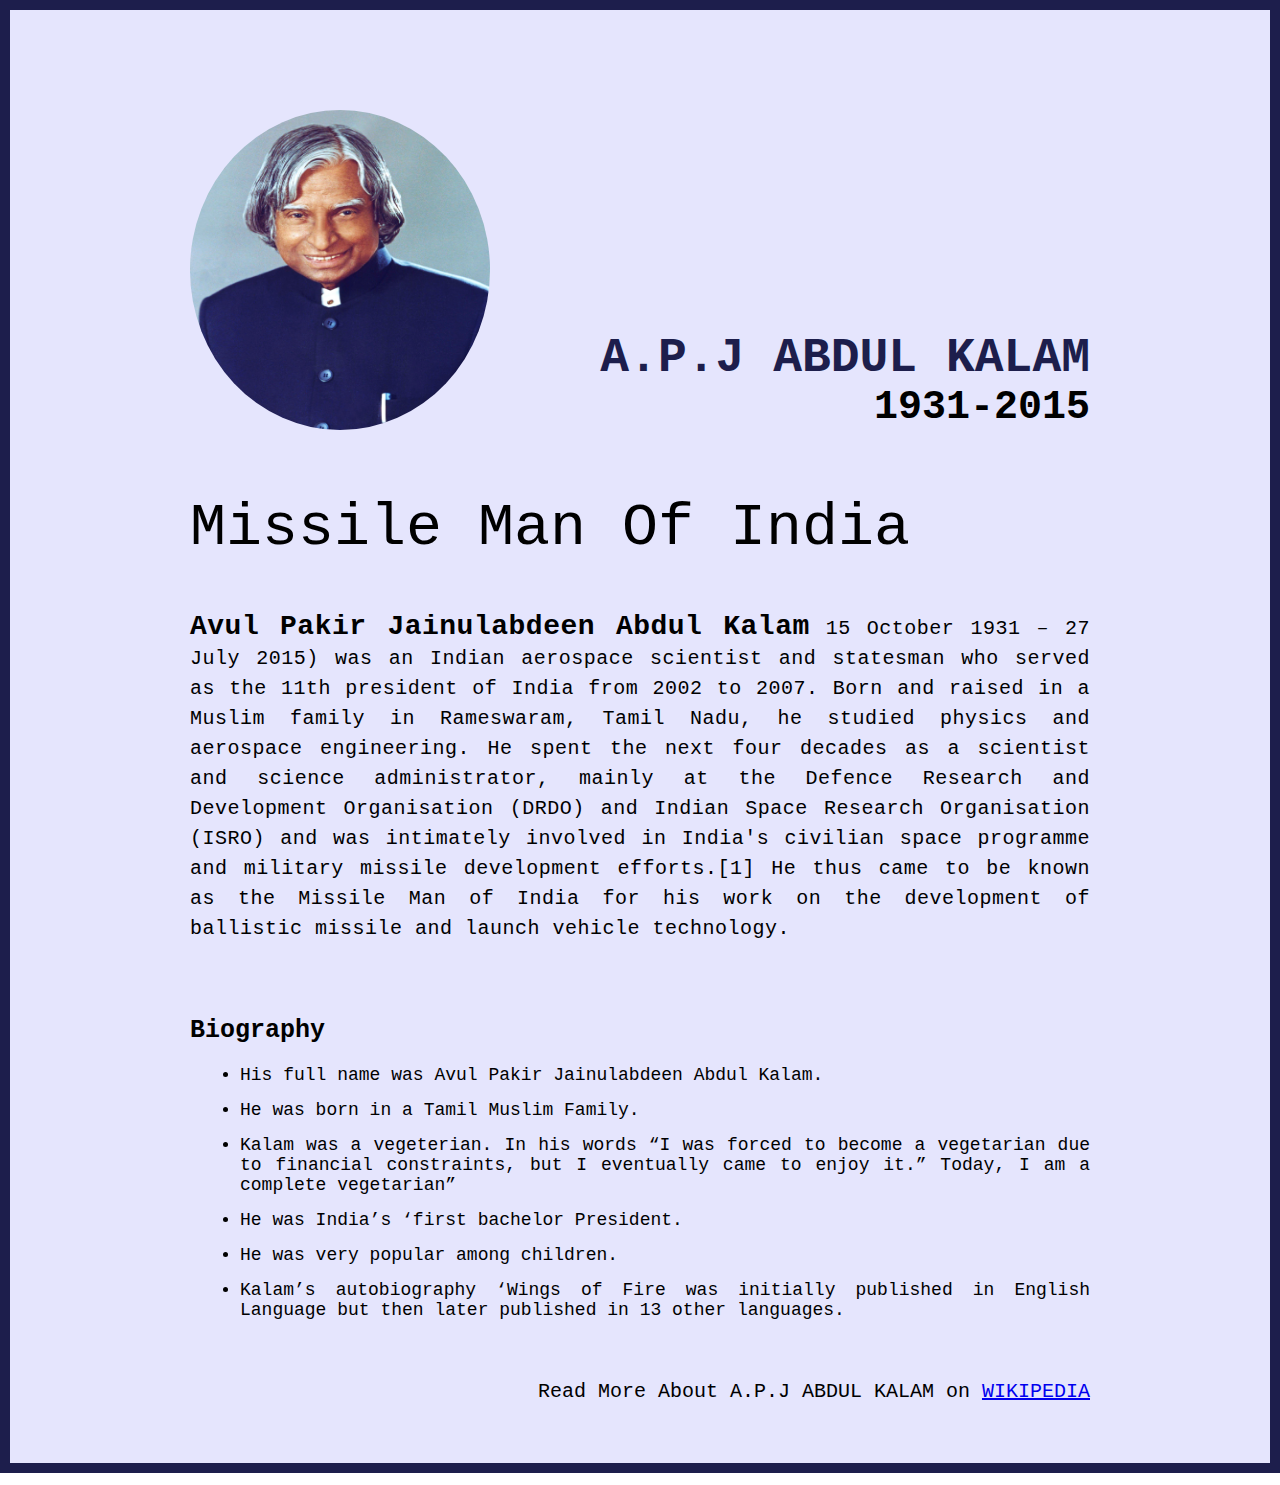
<file: Css 10 Projects/01. Project_01/index.html>
<!DOCTYPE html>
<html lang="en">
  <head>
    <meta charset="UTF-8" />
    <meta name="viewport" content="width=device-width, initial-scale=1.0" />
    <title>A.P.J ABDUL KALAM | THE TRIBUTE WEBSITE</title>
    <link rel="stylesheet" href="style.css" />
    <!--  -->
  </head>
  <body>
    <div class="container">
      <div class="content">
        <section class="top_section">
          <div class="img-container">
            <img src="images/apj.jpg" alt="" />
          </div>
          <div>
            <h1>A.P.J ABDUL KALAM</h1>
            <h4>1931-2015</h4>
          </div>
        </section>
        <section class="about_section">
          <h2>Missile Man Of India</h2>
          <p>
            <b>Avul Pakir Jainulabdeen Abdul Kalam</b> 15 October 1931 – 27 July
            2015) was an Indian aerospace scientist and statesman who served as
            the 11th president of India from 2002 to 2007. Born and raised in a
            Muslim family in Rameswaram, Tamil Nadu, he studied physics and
            aerospace engineering. He spent the next four decades as a scientist
            and science administrator, mainly at the Defence Research and
            Development Organisation (DRDO) and Indian Space Research
            Organisation (ISRO) and was intimately involved in India's civilian
            space programme and military missile development efforts.[1] He thus
            came to be known as the Missile Man of India for his work on the
            development of ballistic missile and launch vehicle technology.
          </p>
        </section>
        <div class="bio_section">
          <h3>Biography</h3>
          <ul>
            <li>His full name was Avul Pakir Jainulabdeen Abdul Kalam.</li>
            <li>He was born in a Tamil Muslim Family.</li>
            <li>
              Kalam was a vegeterian. In his words “I was forced to become a
              vegetarian due to financial constraints, but I eventually came to
              enjoy it.” Today, I am a complete vegetarian”
            </li>
            <li>He was India’s ‘first bachelor President.</li>
            <li>He was very popular among children.</li>
            <li>
              Kalam’s autobiography ‘Wings of Fire was initially published in
              English Language but then later published in 13 other languages.
            </li>
          </ul>
        </div>
        <footer>
          <p>
            Read More About A.P.J ABDUL KALAM on
            <a href="https://en.wikipedia.org/wiki/A._P._J._Abdul_Kalam"
              >WIKIPEDIA</a
            >
          </p>
        </footer>
      </div>
    </div>
  </body>
</html>
</file>
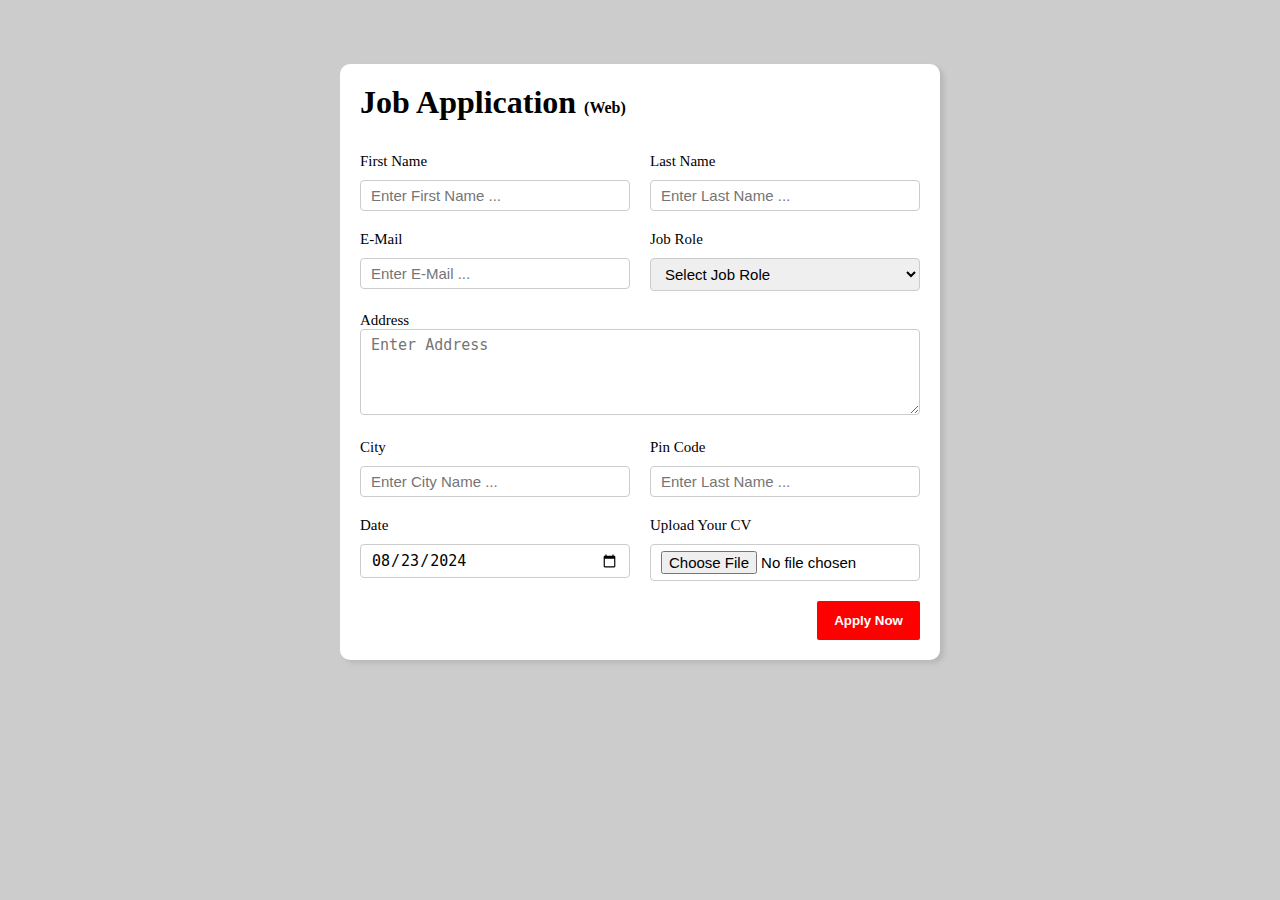
<file: Css 10 Projects/02. Project_02/index.html>
<!DOCTYPE html>
<html lang="en">
  <head>
    <meta charset="UTF-8" />
    <meta name="viewport" content="width=device-width, initial-scale=1.0" />
    <title>Job Application Form</title>
    <link rel="stylesheet" href="style.css" />
  </head>
  <body>
    <div class="container">
      <div class="apply_box">
        <h1>
          Job Application
          <span class="title_small">(Web)</span>
        </h1>
        <form action="">
          <div class="form_container">
            <div class="form_control">
              <label for="first_name">First Name</label>
              <input
                type="text"
                id="first_name"
                name="first_name"
                placeholder="Enter First Name ..."
              />
            </div>

            <div class="form_control">
              <label for="last_name">Last Name</label>
              <input
                type="text"
                id="last_name"
                name="last_name"
                placeholder="Enter Last Name ..."
              />
            </div>

            <div class="form_control">
              <label for="e-mail">E-Mail</label>
              <input
                type="e-mail"
                id="e-mail"
                name="e-mail"
                placeholder="Enter E-Mail ..."
              />
            </div>

            <div class="form_control grid_pos">
              <label for="job_role">Job Role</label>
              <select name="job_role" id="job_role">
                <option value="">Select Job Role</option>
                <option value="frontend">Front End Developer</option>
                <option value="backend">Back End Developer</option>
                <option value="full_stack">Full Stack Developer</option>
                <option value="ui_ux">UI & UX Designer</option>
              </select>
            </div>

            <div class="textarea_control">
              <label for="address">Address</label>
              <textarea
                name="address"
                id="address"
                rows="4"
                cols="50"
                placeholder="Enter Address"
              ></textarea>
            </div>

            <div class="form_control">
              <label for="city">City</label>
              <input
                type="text"
                id="city"
                name="city"
                placeholder="Enter City Name ..."
              />
            </div>

            <div class="form_control">
              <label for="pincode">Pin Code</label>
              <input
                type="number"
                id="pincode"
                name="pincode"
                placeholder="Enter Last Name ..."
              />
            </div>

            <div class="form_control">
              <label for="date">Date</label>
              <input
                value="2024-08-23"
                type="date"
                id="date"
                name="date"
                placeholder="Enter Last Name ..."
              />
            </div>

            <div class="form_control">
              <label for="upload">Upload Your CV</label>
              <input
                type="file"
                id="upload"
                name="upload"
                placeholder="Enter Last Name ..."
              />
            </div>
          </div>

          <div class="btn_container">
            <button type="submit">Apply Now</button>
          </div>
        </form>
      </div>
    </div>
  </body>
</html>
</file>
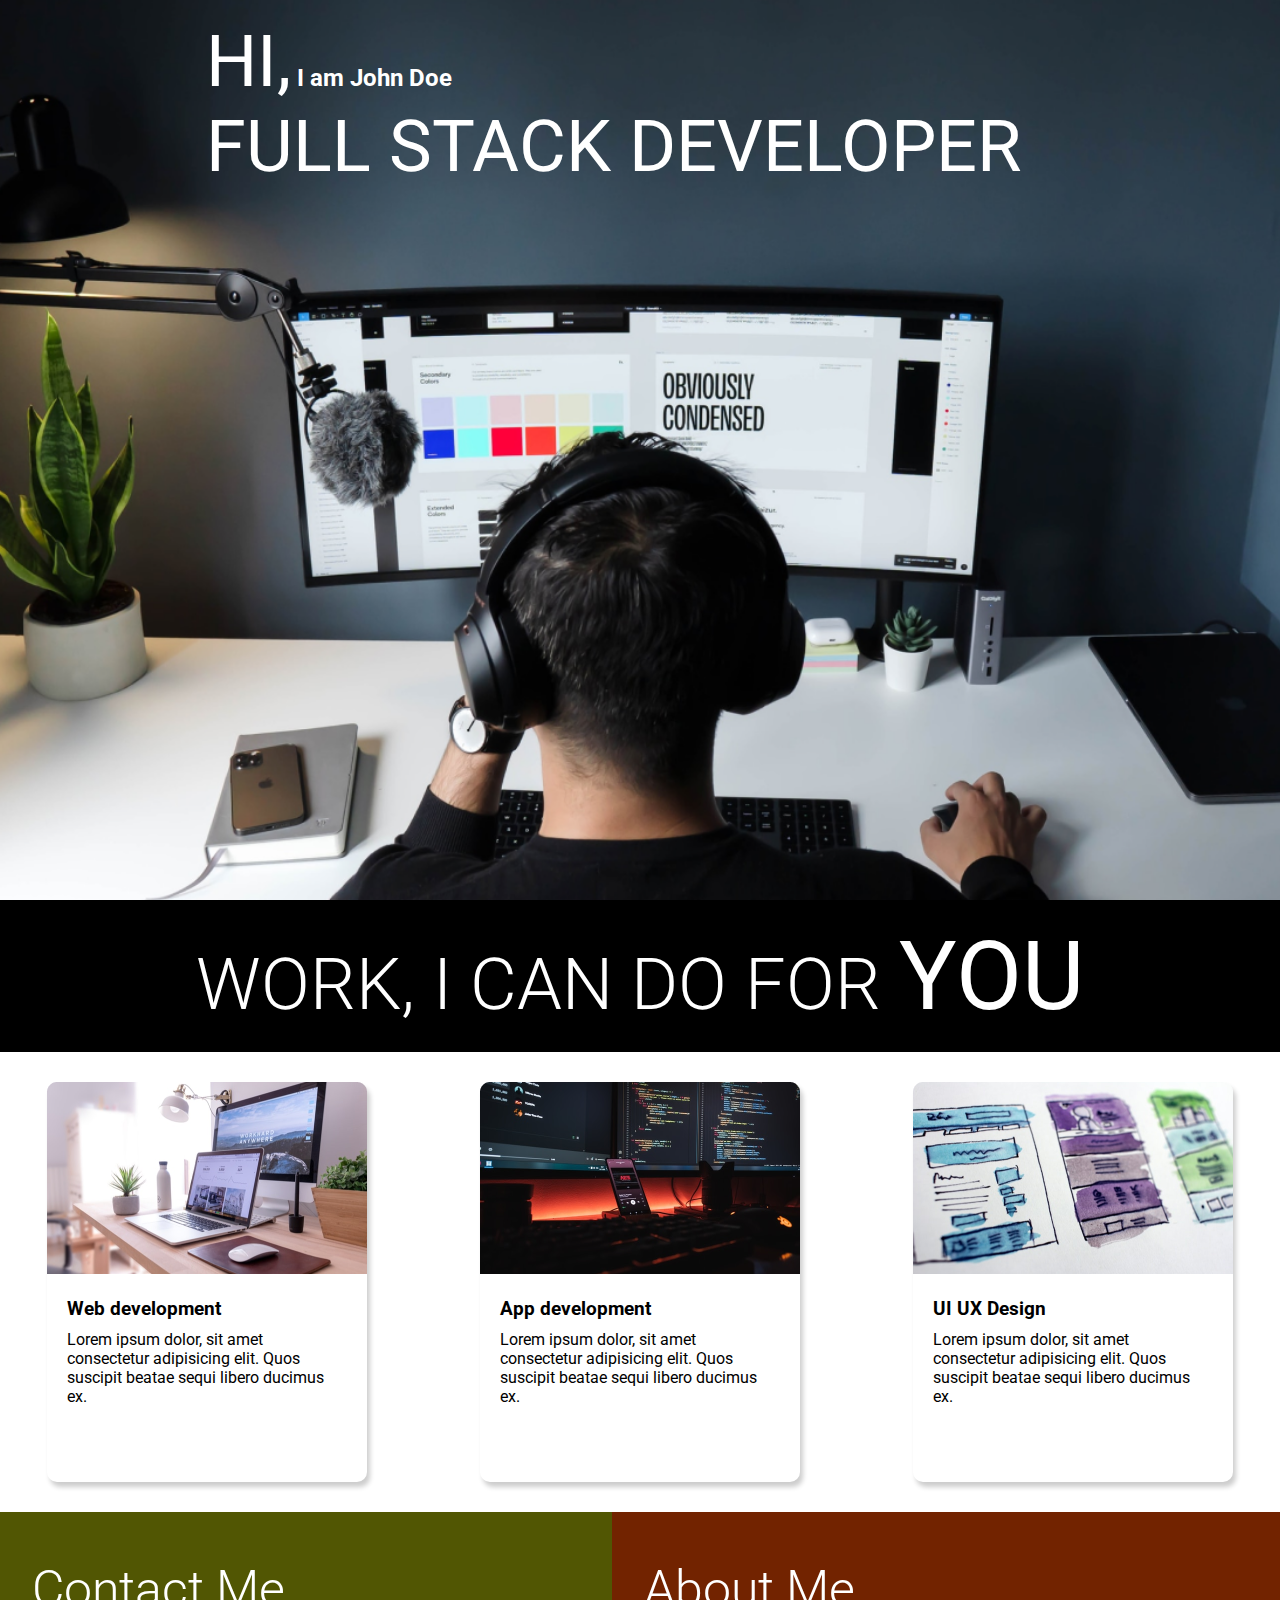
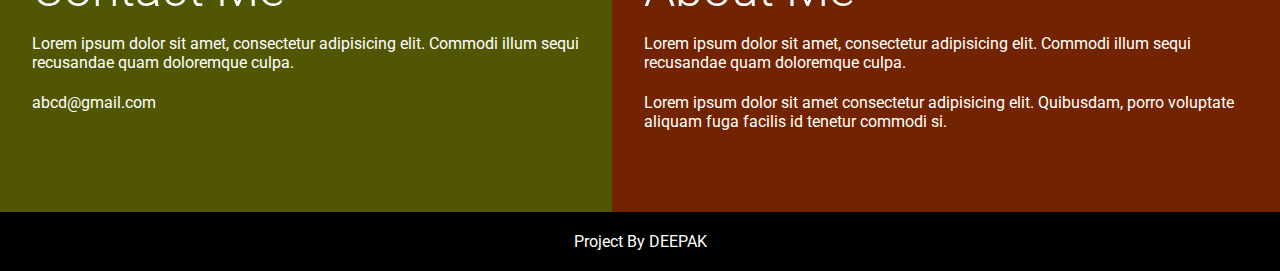
<file: Css 10 Projects/04. Project_04/index.html>
<!DOCTYPE html>
<html lang="en">
  <head>
    <meta charset="UTF-8" />
    <meta name="viewport" content="width=device-width, initial-scale=1.0" />
    <title>Developer | Landing Page</title>
    <link rel="stylesheet" href="style.css" />
  </head>
  <body>
    <section class="hero_sect">
      <div class="hero_text">
        <h2><span class="lg_text">HI,</span> I am John Doe</h2>
        <h1 class="lg_text">FULL STACK DEVELOPER</h1>
      </div>
    </section>
    <section class="bg_box">
      <h2>WORK, I CAN DO FOR <span>YOU</span></h2>
    </section>
    <section class="cards">
      <div class="grid_container">
        <div class="card">
          <div class="img_container">
            <img src="images/web.png" alt="web development" />
          </div>
          <div class="text_container">
            <h3>Web development</h3>
            <p>
              Lorem ipsum dolor, sit amet consectetur adipisicing elit. Quos
              suscipit beatae sequi libero ducimus ex.
            </p>
          </div>
        </div>
      </div>

      <div class="grid_container">
        <div class="card">
          <div class="img_container">
            <img src="images/mobile.png" alt="app development" />
          </div>
          <div class="text_container">
            <h3>App development</h3>
            <p>
              Lorem ipsum dolor, sit amet consectetur adipisicing elit. Quos
              suscipit beatae sequi libero ducimus ex.
            </p>
          </div>
        </div>
      </div>

      <div class="grid_container">
        <div class="card">
          <div class="img_container">
            <img src="images/uiux.png" alt="Design" />
          </div>
          <div class="text_container">
            <h3>UI UX Design</h3>
            <p>
              Lorem ipsum dolor, sit amet consectetur adipisicing elit. Quos
              suscipit beatae sequi libero ducimus ex.
            </p>
          </div>
        </div>
      </div>
    </section>
    <section class="bottom_sect">
      <div class="contact_left">
        <h2>Contact Me</h2>
        <p>
          Lorem ipsum dolor sit amet, consectetur adipisicing elit. Commodi
          illum sequi recusandae quam doloremque culpa.
        </p>
        <p>abcd@gmail.com</p>
      </div>
      <div class="about_right">
        <h2>About Me</h2>
        <p>
          Lorem ipsum dolor sit amet, consectetur adipisicing elit. Commodi
          illum sequi recusandae quam doloremque culpa.
        </p>
        <p>
          Lorem ipsum dolor sit amet consectetur adipisicing elit. Quibusdam,
          porro voluptate aliquam fuga facilis id tenetur commodi si.
        </p>
      </div>
    </section>
    <footer>Project By DEEPAK</footer>
  </body>
</html>
</file>
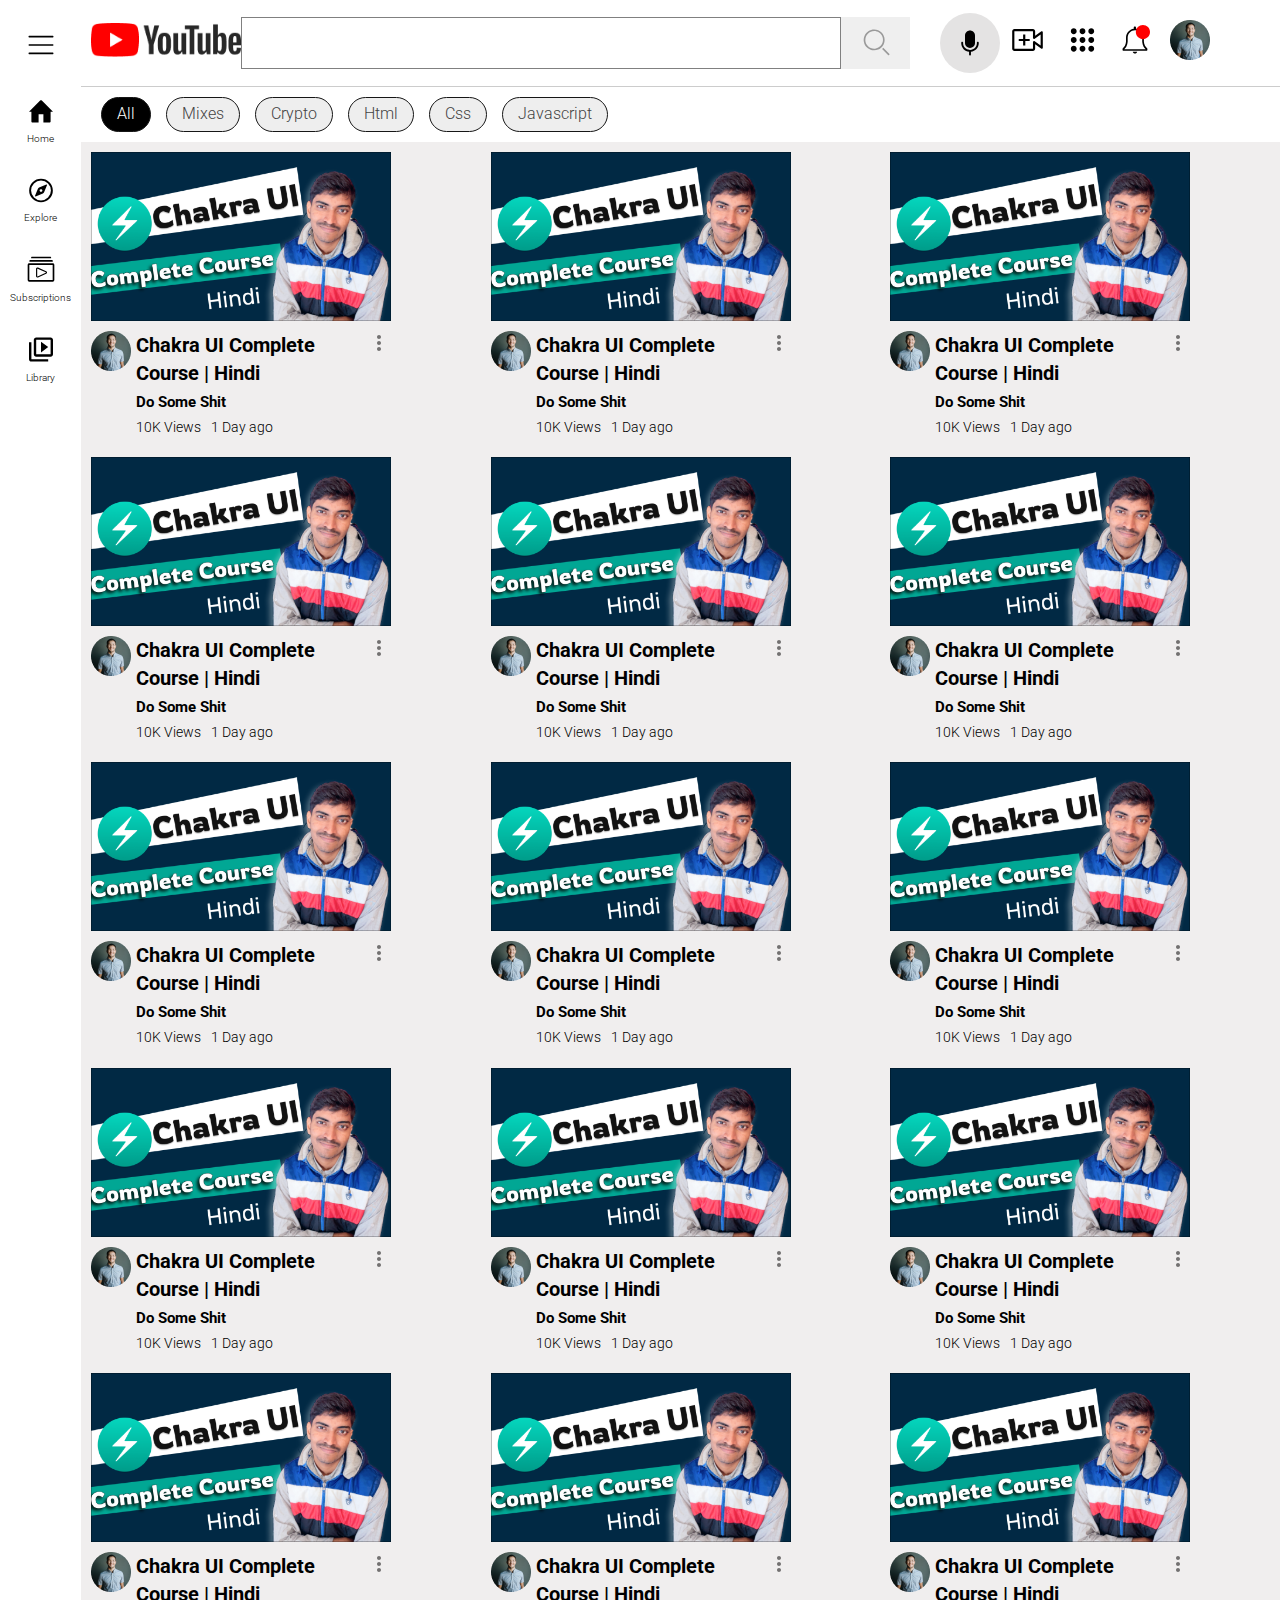
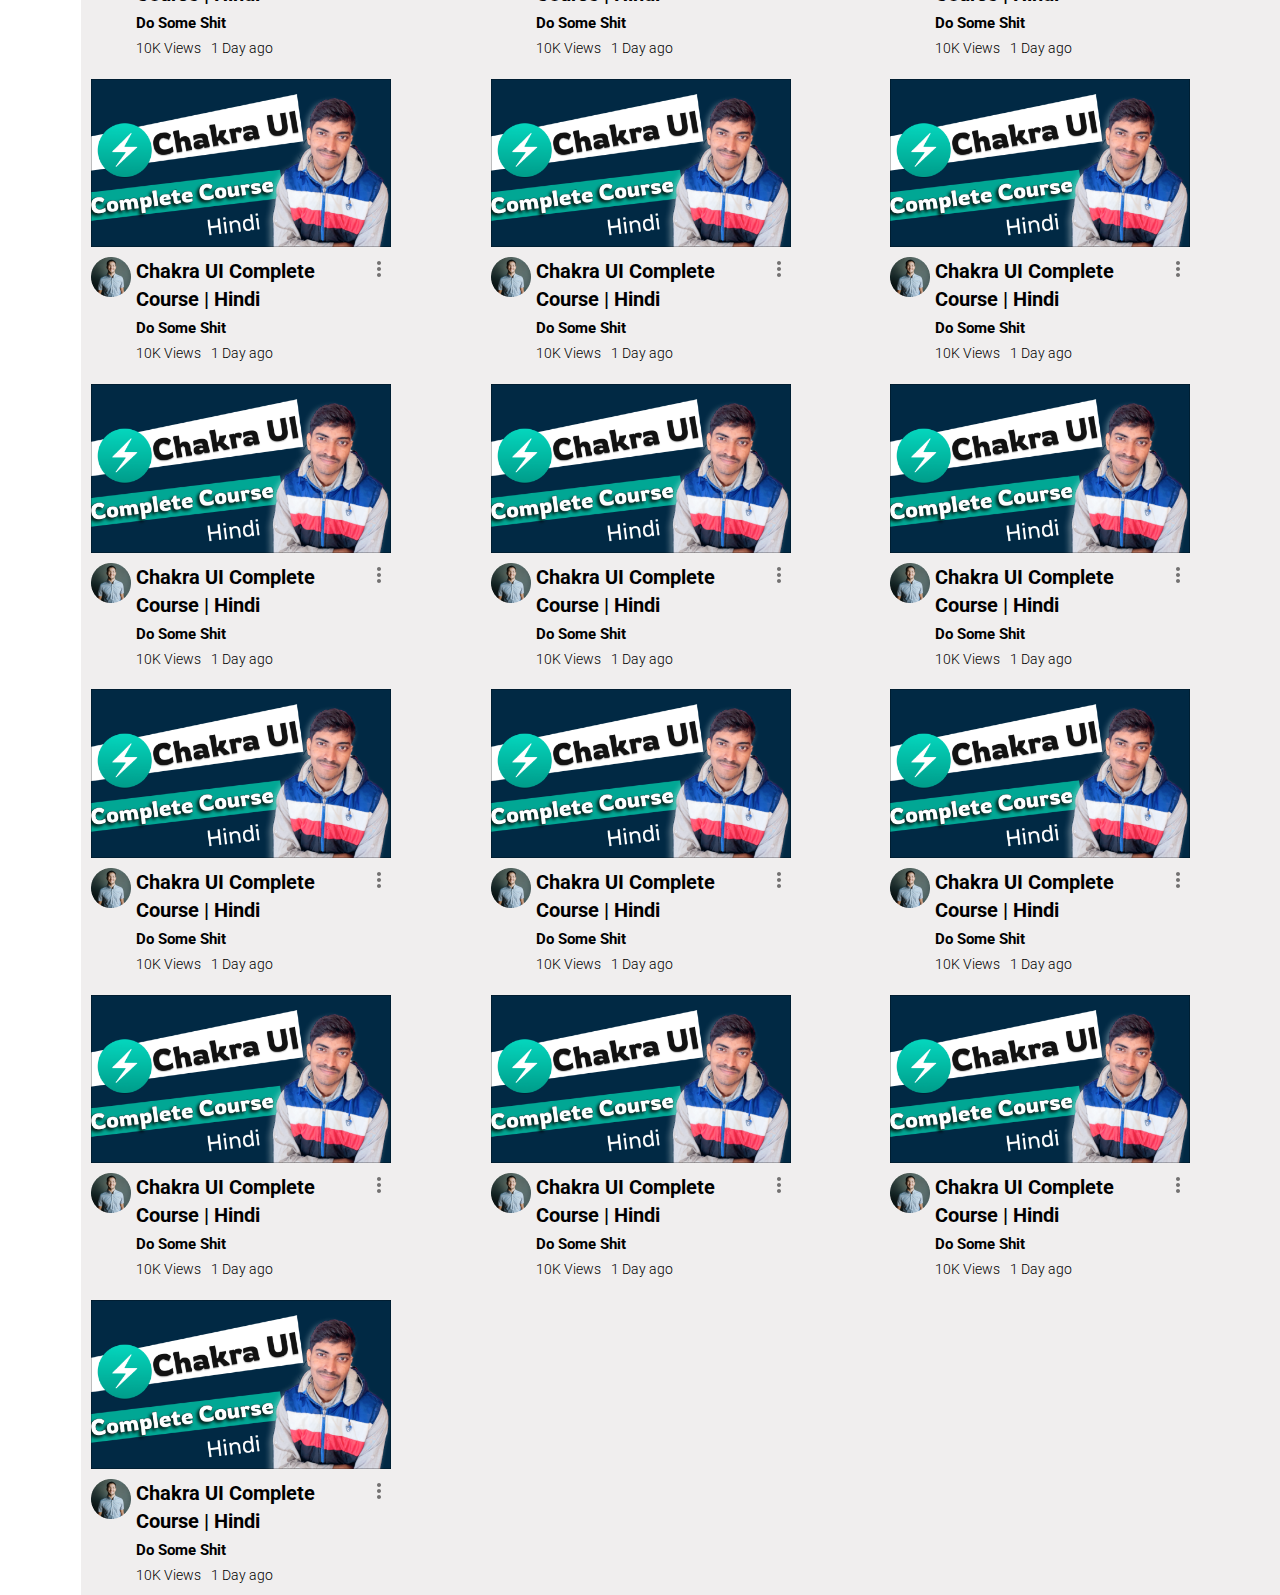
<file: Css 10 Projects/07. Project_07/index.html>
<!DOCTYPE html>
<html lang="en">
  <head>
    <meta charset="UTF-8" />
    <meta name="viewport" content="width=device-width, initial-scale=1.0" />
    <title>Youtube Clone</title>
    <link rel="stylesheet" href="style.css" />
  </head>
  <body>
    <div class="container">
      <aside>
        <div class="bars">
          <img src="icons/bars.svg" alt="" />
        </div>
        <div class="side-icons">
          <i>
            <img src="icons/home.svg" alt="" />
          </i>
          <p>Home</p>
        </div>
        <div class="side-icons">
          <i>
            <img src="icons/compass.svg" alt="" />
          </i>
          <p>Explore</p>
        </div>
        <div class="side-icons">
          <i>
            <img src="icons/video-gallary.svg" alt="" />
          </i>
          <p>Subscriptions</p>
        </div>
        <div class="side-icons">
          <i>
            <img src="icons/video-library.svg" alt="" />
          </i>
          <p>Library</p>
        </div>
      </aside>
      <div class="main-container">
        <header>
          <div class="a">
            <nav>
              <div class="logo">
                <img src="icons/images/youtube-logo.png" alt="" />
              </div>
              <div class="centre-nav">
                <div class="search">
                  <input type="text" name="" id="" />
                  <button>
                    <img src="icons/search.svg" alt="search" />
                  </button>
                </div>
                <div class="mic">
                  <img src="icons/mic.svg" alt="mic" />
                </div>
              </div>
              <div class="side-nav">
                <i>
                  <img src="icons/video-add.svg" alt="video-add" />
                </i>
                <i>
                  <img src="icons/dot-grid.svg" alt="video-add" />
                </i>
                <i>
                  <img src="icons/bell.svg" alt="video-add" />
                </i>
                <i>
                  <img src="icons/images/avatar.png" alt="video-add" />
                </i>
              </div>
            </nav>
          </div>

          <div class="tags">
            <div class="tag dark">All</div>
            <div class="tag light">Mixes</div>
            <div class="tag light">Crypto</div>
            <div class="tag light">Html</div>
            <div class="tag light">Css</div>
            <div class="tag light">Javascript</div>
          </div>
        </header>

        <main>
          <div class="card-container">
            <div class="card">
              <img src="icons/images/thumbnail.png" alt="" />

              <div class="avatar-content">
                <div class="avatar">
                  <img src="icons/images/avatar.png" alt="" />
                </div>
                <div class="content">
                  <h3>Chakra UI Complete Course | Hindi</h3>
                  <p class="channel-name">Do Some Shit</p>
                  <div class="content-status">
                    <p>10K Views</p>
                    <p>1 Day ago</p>
                  </div>
                </div>
                <div class="dot">
                  <img src="icons/dots.svg" alt="" />
                </div>
              </div>
            </div>
            <div class="card">
              <img src="icons/images/thumbnail.png" alt="" />

              <div class="avatar-content">
                <div class="avatar">
                  <img src="icons/images/avatar.png" alt="" />
                </div>
                <div class="content">
                  <h3>Chakra UI Complete Course | Hindi</h3>
                  <p class="channel-name">Do Some Shit</p>
                  <div class="content-status">
                    <p>10K Views</p>
                    <p>1 Day ago</p>
                  </div>
                </div>
                <div class="dot">
                  <img src="icons/dots.svg" alt="" />
                </div>
              </div>
            </div>
            <div class="card">
              <img src="icons/images/thumbnail.png" alt="" />

              <div class="avatar-content">
                <div class="avatar">
                  <img src="icons/images/avatar.png" alt="" />
                </div>
                <div class="content">
                  <h3>Chakra UI Complete Course | Hindi</h3>
                  <p class="channel-name">Do Some Shit</p>
                  <div class="content-status">
                    <p>10K Views</p>
                    <p>1 Day ago</p>
                  </div>
                </div>
                <div class="dot">
                  <img src="icons/dots.svg" alt="" />
                </div>
              </div>
            </div>
            <div class="card">
              <img src="icons/images/thumbnail.png" alt="" />

              <div class="avatar-content">
                <div class="avatar">
                  <img src="icons/images/avatar.png" alt="" />
                </div>
                <div class="content">
                  <h3>Chakra UI Complete Course | Hindi</h3>
                  <p class="channel-name">Do Some Shit</p>
                  <div class="content-status">
                    <p>10K Views</p>
                    <p>1 Day ago</p>
                  </div>
                </div>
                <div class="dot">
                  <img src="icons/dots.svg" alt="" />
                </div>
              </div>
            </div>
            <div class="card">
              <img src="icons/images/thumbnail.png" alt="" />

              <div class="avatar-content">
                <div class="avatar">
                  <img src="icons/images/avatar.png" alt="" />
                </div>
                <div class="content">
                  <h3>Chakra UI Complete Course | Hindi</h3>
                  <p class="channel-name">Do Some Shit</p>
                  <div class="content-status">
                    <p>10K Views</p>
                    <p>1 Day ago</p>
                  </div>
                </div>
                <div class="dot">
                  <img src="icons/dots.svg" alt="" />
                </div>
              </div>
            </div>
            <div class="card">
              <img src="icons/images/thumbnail.png" alt="" />

              <div class="avatar-content">
                <div class="avatar">
                  <img src="icons/images/avatar.png" alt="" />
                </div>
                <div class="content">
                  <h3>Chakra UI Complete Course | Hindi</h3>
                  <p class="channel-name">Do Some Shit</p>
                  <div class="content-status">
                    <p>10K Views</p>
                    <p>1 Day ago</p>
                  </div>
                </div>
                <div class="dot">
                  <img src="icons/dots.svg" alt="" />
                </div>
              </div>
            </div>
            <div class="card">
              <img src="icons/images/thumbnail.png" alt="" />

              <div class="avatar-content">
                <div class="avatar">
                  <img src="icons/images/avatar.png" alt="" />
                </div>
                <div class="content">
                  <h3>Chakra UI Complete Course | Hindi</h3>
                  <p class="channel-name">Do Some Shit</p>
                  <div class="content-status">
                    <p>10K Views</p>
                    <p>1 Day ago</p>
                  </div>
                </div>
                <div class="dot">
                  <img src="icons/dots.svg" alt="" />
                </div>
              </div>
            </div>
            <div class="card">
              <img src="icons/images/thumbnail.png" alt="" />

              <div class="avatar-content">
                <div class="avatar">
                  <img src="icons/images/avatar.png" alt="" />
                </div>
                <div class="content">
                  <h3>Chakra UI Complete Course | Hindi</h3>
                  <p class="channel-name">Do Some Shit</p>
                  <div class="content-status">
                    <p>10K Views</p>
                    <p>1 Day ago</p>
                  </div>
                </div>
                <div class="dot">
                  <img src="icons/dots.svg" alt="" />
                </div>
              </div>
            </div>
            <div class="card">
              <img src="icons/images/thumbnail.png" alt="" />

              <div class="avatar-content">
                <div class="avatar">
                  <img src="icons/images/avatar.png" alt="" />
                </div>
                <div class="content">
                  <h3>Chakra UI Complete Course | Hindi</h3>
                  <p class="channel-name">Do Some Shit</p>
                  <div class="content-status">
                    <p>10K Views</p>
                    <p>1 Day ago</p>
                  </div>
                </div>
                <div class="dot">
                  <img src="icons/dots.svg" alt="" />
                </div>
              </div>
            </div>
            <div class="card">
              <img src="icons/images/thumbnail.png" alt="" />

              <div class="avatar-content">
                <div class="avatar">
                  <img src="icons/images/avatar.png" alt="" />
                </div>
                <div class="content">
                  <h3>Chakra UI Complete Course | Hindi</h3>
                  <p class="channel-name">Do Some Shit</p>
                  <div class="content-status">
                    <p>10K Views</p>
                    <p>1 Day ago</p>
                  </div>
                </div>
                <div class="dot">
                  <img src="icons/dots.svg" alt="" />
                </div>
              </div>
            </div>
            <div class="card">
              <img src="icons/images/thumbnail.png" alt="" />

              <div class="avatar-content">
                <div class="avatar">
                  <img src="icons/images/avatar.png" alt="" />
                </div>
                <div class="content">
                  <h3>Chakra UI Complete Course | Hindi</h3>
                  <p class="channel-name">Do Some Shit</p>
                  <div class="content-status">
                    <p>10K Views</p>
                    <p>1 Day ago</p>
                  </div>
                </div>
                <div class="dot">
                  <img src="icons/dots.svg" alt="" />
                </div>
              </div>
            </div>
            <div class="card">
              <img src="icons/images/thumbnail.png" alt="" />

              <div class="avatar-content">
                <div class="avatar">
                  <img src="icons/images/avatar.png" alt="" />
                </div>
                <div class="content">
                  <h3>Chakra UI Complete Course | Hindi</h3>
                  <p class="channel-name">Do Some Shit</p>
                  <div class="content-status">
                    <p>10K Views</p>
                    <p>1 Day ago</p>
                  </div>
                </div>
                <div class="dot">
                  <img src="icons/dots.svg" alt="" />
                </div>
              </div>
            </div>
            <div class="card">
              <img src="icons/images/thumbnail.png" alt="" />

              <div class="avatar-content">
                <div class="avatar">
                  <img src="icons/images/avatar.png" alt="" />
                </div>
                <div class="content">
                  <h3>Chakra UI Complete Course | Hindi</h3>
                  <p class="channel-name">Do Some Shit</p>
                  <div class="content-status">
                    <p>10K Views</p>
                    <p>1 Day ago</p>
                  </div>
                </div>
                <div class="dot">
                  <img src="icons/dots.svg" alt="" />
                </div>
              </div>
            </div>
            <div class="card">
              <img src="icons/images/thumbnail.png" alt="" />

              <div class="avatar-content">
                <div class="avatar">
                  <img src="icons/images/avatar.png" alt="" />
                </div>
                <div class="content">
                  <h3>Chakra UI Complete Course | Hindi</h3>
                  <p class="channel-name">Do Some Shit</p>
                  <div class="content-status">
                    <p>10K Views</p>
                    <p>1 Day ago</p>
                  </div>
                </div>
                <div class="dot">
                  <img src="icons/dots.svg" alt="" />
                </div>
              </div>
            </div>
            <div class="card">
              <img src="icons/images/thumbnail.png" alt="" />

              <div class="avatar-content">
                <div class="avatar">
                  <img src="icons/images/avatar.png" alt="" />
                </div>
                <div class="content">
                  <h3>Chakra UI Complete Course | Hindi</h3>
                  <p class="channel-name">Do Some Shit</p>
                  <div class="content-status">
                    <p>10K Views</p>
                    <p>1 Day ago</p>
                  </div>
                </div>
                <div class="dot">
                  <img src="icons/dots.svg" alt="" />
                </div>
              </div>
            </div>
            <div class="card">
              <img src="icons/images/thumbnail.png" alt="" />

              <div class="avatar-content">
                <div class="avatar">
                  <img src="icons/images/avatar.png" alt="" />
                </div>
                <div class="content">
                  <h3>Chakra UI Complete Course | Hindi</h3>
                  <p class="channel-name">Do Some Shit</p>
                  <div class="content-status">
                    <p>10K Views</p>
                    <p>1 Day ago</p>
                  </div>
                </div>
                <div class="dot">
                  <img src="icons/dots.svg" alt="" />
                </div>
              </div>
            </div>
            <div class="card">
              <img src="icons/images/thumbnail.png" alt="" />

              <div class="avatar-content">
                <div class="avatar">
                  <img src="icons/images/avatar.png" alt="" />
                </div>
                <div class="content">
                  <h3>Chakra UI Complete Course | Hindi</h3>
                  <p class="channel-name">Do Some Shit</p>
                  <div class="content-status">
                    <p>10K Views</p>
                    <p>1 Day ago</p>
                  </div>
                </div>
                <div class="dot">
                  <img src="icons/dots.svg" alt="" />
                </div>
              </div>
            </div>
            <div class="card">
              <img src="icons/images/thumbnail.png" alt="" />

              <div class="avatar-content">
                <div class="avatar">
                  <img src="icons/images/avatar.png" alt="" />
                </div>
                <div class="content">
                  <h3>Chakra UI Complete Course | Hindi</h3>
                  <p class="channel-name">Do Some Shit</p>
                  <div class="content-status">
                    <p>10K Views</p>
                    <p>1 Day ago</p>
                  </div>
                </div>
                <div class="dot">
                  <img src="icons/dots.svg" alt="" />
                </div>
              </div>
            </div>
            <div class="card">
              <img src="icons/images/thumbnail.png" alt="" />

              <div class="avatar-content">
                <div class="avatar">
                  <img src="icons/images/avatar.png" alt="" />
                </div>
                <div class="content">
                  <h3>Chakra UI Complete Course | Hindi</h3>
                  <p class="channel-name">Do Some Shit</p>
                  <div class="content-status">
                    <p>10K Views</p>
                    <p>1 Day ago</p>
                  </div>
                </div>
                <div class="dot">
                  <img src="icons/dots.svg" alt="" />
                </div>
              </div>
            </div>
            <div class="card">
              <img src="icons/images/thumbnail.png" alt="" />

              <div class="avatar-content">
                <div class="avatar">
                  <img src="icons/images/avatar.png" alt="" />
                </div>
                <div class="content">
                  <h3>Chakra UI Complete Course | Hindi</h3>
                  <p class="channel-name">Do Some Shit</p>
                  <div class="content-status">
                    <p>10K Views</p>
                    <p>1 Day ago</p>
                  </div>
                </div>
                <div class="dot">
                  <img src="icons/dots.svg" alt="" />
                </div>
              </div>
            </div>
            <div class="card">
              <img src="icons/images/thumbnail.png" alt="" />

              <div class="avatar-content">
                <div class="avatar">
                  <img src="icons/images/avatar.png" alt="" />
                </div>
                <div class="content">
                  <h3>Chakra UI Complete Course | Hindi</h3>
                  <p class="channel-name">Do Some Shit</p>
                  <div class="content-status">
                    <p>10K Views</p>
                    <p>1 Day ago</p>
                  </div>
                </div>
                <div class="dot">
                  <img src="icons/dots.svg" alt="" />
                </div>
              </div>
            </div>
            <div class="card">
              <img src="icons/images/thumbnail.png" alt="" />

              <div class="avatar-content">
                <div class="avatar">
                  <img src="icons/images/avatar.png" alt="" />
                </div>
                <div class="content">
                  <h3>Chakra UI Complete Course | Hindi</h3>
                  <p class="channel-name">Do Some Shit</p>
                  <div class="content-status">
                    <p>10K Views</p>
                    <p>1 Day ago</p>
                  </div>
                </div>
                <div class="dot">
                  <img src="icons/dots.svg" alt="" />
                </div>
              </div>
            </div>
            <div class="card">
              <img src="icons/images/thumbnail.png" alt="" />

              <div class="avatar-content">
                <div class="avatar">
                  <img src="icons/images/avatar.png" alt="" />
                </div>
                <div class="content">
                  <h3>Chakra UI Complete Course | Hindi</h3>
                  <p class="channel-name">Do Some Shit</p>
                  <div class="content-status">
                    <p>10K Views</p>
                    <p>1 Day ago</p>
                  </div>
                </div>
                <div class="dot">
                  <img src="icons/dots.svg" alt="" />
                </div>
              </div>
            </div>
            <div class="card">
              <img src="icons/images/thumbnail.png" alt="" />

              <div class="avatar-content">
                <div class="avatar">
                  <img src="icons/images/avatar.png" alt="" />
                </div>
                <div class="content">
                  <h3>Chakra UI Complete Course | Hindi</h3>
                  <p class="channel-name">Do Some Shit</p>
                  <div class="content-status">
                    <p>10K Views</p>
                    <p>1 Day ago</p>
                  </div>
                </div>
                <div class="dot">
                  <img src="icons/dots.svg" alt="" />
                </div>
              </div>
            </div>
            <div class="card">
              <img src="icons/images/thumbnail.png" alt="" />

              <div class="avatar-content">
                <div class="avatar">
                  <img src="icons/images/avatar.png" alt="" />
                </div>
                <div class="content">
                  <h3>Chakra UI Complete Course | Hindi</h3>
                  <p class="channel-name">Do Some Shit</p>
                  <div class="content-status">
                    <p>10K Views</p>
                    <p>1 Day ago</p>
                  </div>
                </div>
                <div class="dot">
                  <img src="icons/dots.svg" alt="" />
                </div>
              </div>
            </div>
            <div class="card">
              <img src="icons/images/thumbnail.png" alt="" />

              <div class="avatar-content">
                <div class="avatar">
                  <img src="icons/images/avatar.png" alt="" />
                </div>
                <div class="content">
                  <h3>Chakra UI Complete Course | Hindi</h3>
                  <p class="channel-name">Do Some Shit</p>
                  <div class="content-status">
                    <p>10K Views</p>
                    <p>1 Day ago</p>
                  </div>
                </div>
                <div class="dot">
                  <img src="icons/dots.svg" alt="" />
                </div>
              </div>
            </div>
            <div class="card">
              <img src="icons/images/thumbnail.png" alt="" />

              <div class="avatar-content">
                <div class="avatar">
                  <img src="icons/images/avatar.png" alt="" />
                </div>
                <div class="content">
                  <h3>Chakra UI Complete Course | Hindi</h3>
                  <p class="channel-name">Do Some Shit</p>
                  <div class="content-status">
                    <p>10K Views</p>
                    <p>1 Day ago</p>
                  </div>
                </div>
                <div class="dot">
                  <img src="icons/dots.svg" alt="" />
                </div>
              </div>
            </div>
            <div class="card">
              <img src="icons/images/thumbnail.png" alt="" />

              <div class="avatar-content">
                <div class="avatar">
                  <img src="icons/images/avatar.png" alt="" />
                </div>
                <div class="content">
                  <h3>Chakra UI Complete Course | Hindi</h3>
                  <p class="channel-name">Do Some Shit</p>
                  <div class="content-status">
                    <p>10K Views</p>
                    <p>1 Day ago</p>
                  </div>
                </div>
                <div class="dot">
                  <img src="icons/dots.svg" alt="" />
                </div>
              </div>
            </div>
          </div>
        </main>
      </div>
    </div>
  </body>
</html>
</file>
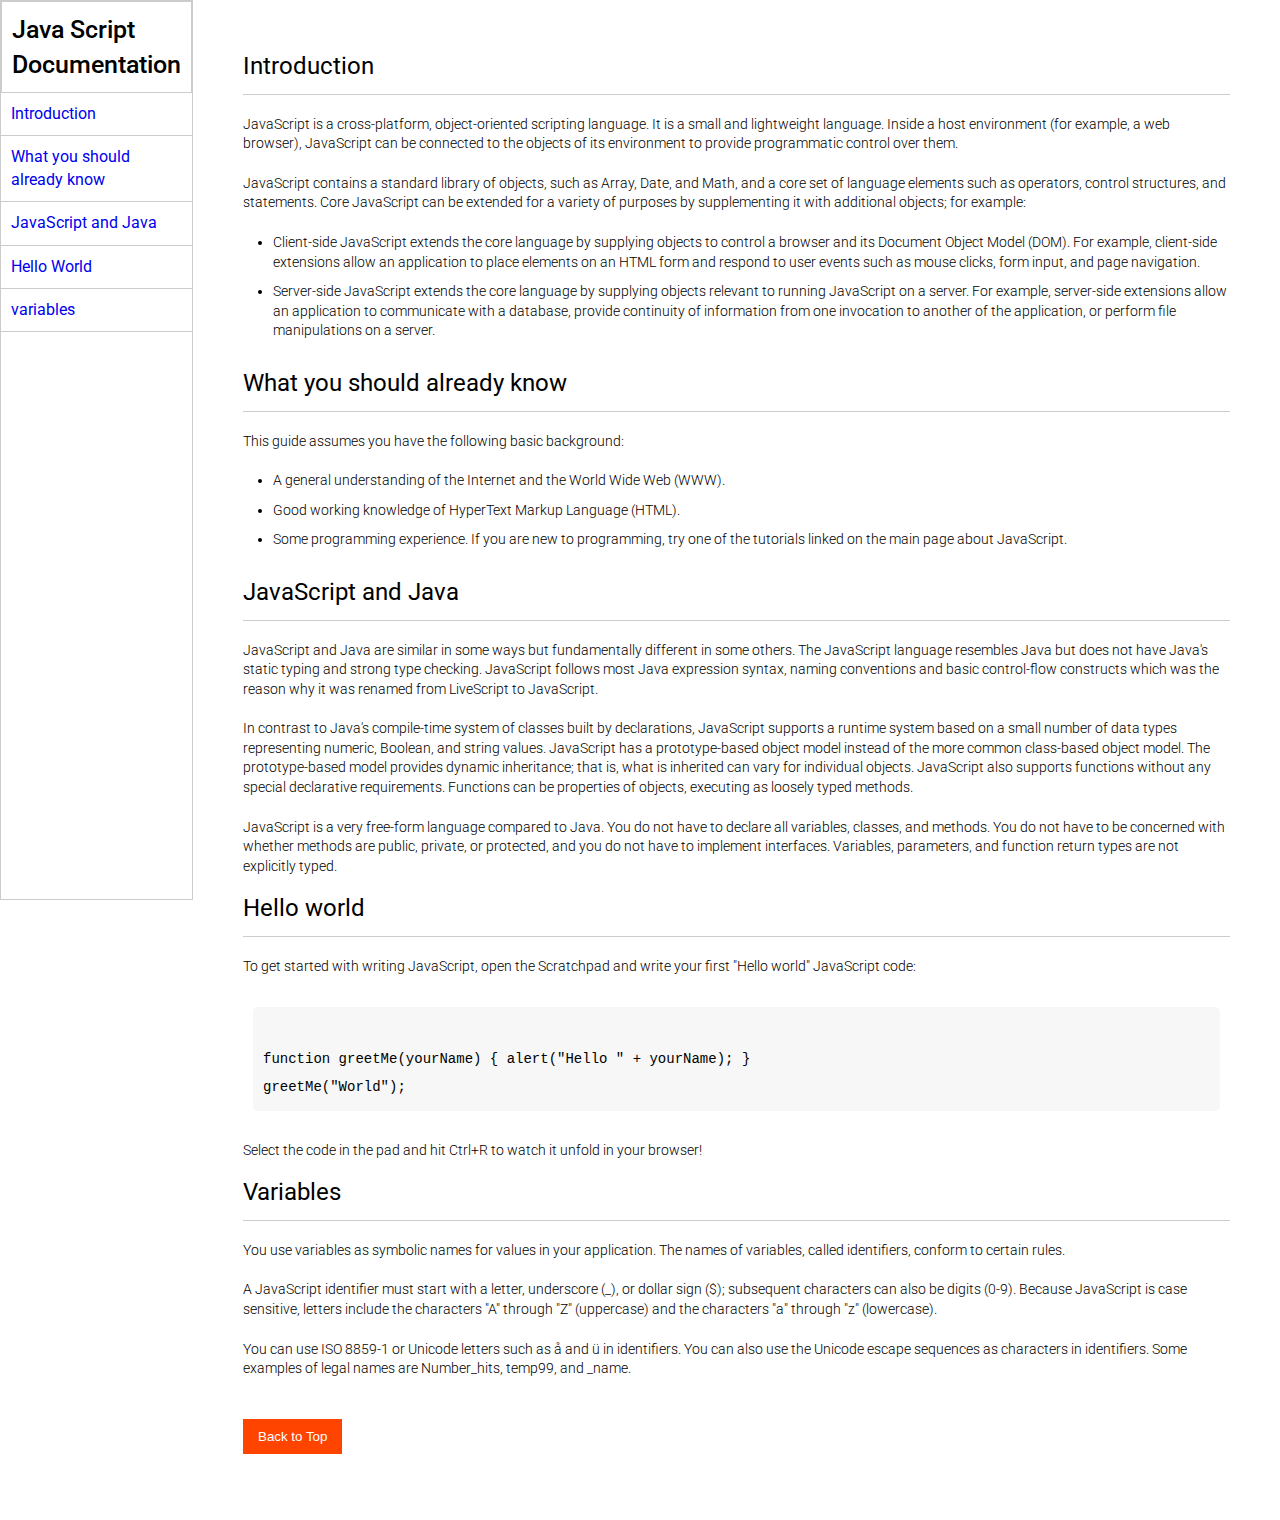
<file: Css 10 Projects/08. Project_08/index.html>
<!DOCTYPE html>
<html lang="en">
  <head>
    <meta charset="UTF-8" />
    <meta name="viewport" content="width=device-width, initial-scale=1.0" />
    <title>Documentation | Website</title>
    <link rel="stylesheet" href="style.css" />
  </head>
  <body>
    <header>
      <nav>
        <h1>Java Script Documentation</h1>
        <ul>
          <li><a href="#intro">Introduction</a></li>
          <li><a href="#wysak">What you should already know</a></li>
          <li><a href="#Js">JavaScript and Java</a></li>
          <li><a href="#Hello">Hello World</a></li>
          <li><a href="#var">variables</a></li>
        </ul>
      </nav>
    </header>

    <main>
      <section id="intro">
        <h2>Introduction</h2>
        <article>
          <p>
            JavaScript is a cross-platform, object-oriented scripting language.
            It is a small and lightweight language. Inside a host environment
            (for example, a web browser), JavaScript can be connected to the
            objects of its environment to provide programmatic control over
            them.
          </p>
          <p>
            JavaScript contains a standard library of objects, such as Array,
            Date, and Math, and a core set of language elements such as
            operators, control structures, and statements. Core JavaScript can
            be extended for a variety of purposes by supplementing it with
            additional objects; for example:
          </p>
          <ul>
            <li>
              Client-side JavaScript extends the core language by supplying
              objects to control a browser and its Document Object Model (DOM).
              For example, client-side extensions allow an application to place
              elements on an HTML form and respond to user events such as mouse
              clicks, form input, and page navigation.
            </li>
            <li>
              Server-side JavaScript extends the core language by supplying
              objects relevant to running JavaScript on a server. For example,
              server-side extensions allow an application to communicate with a
              database, provide continuity of information from one invocation to
              another of the application, or perform file manipulations on a
              server.
            </li>
          </ul>
        </article>
      </section>
      <section id="wysak">
        <h2>What you should already know</h2>
        <article>
          <p>This guide assumes you have the following basic background:</p>

          <ul>
            <li>
              A general understanding of the Internet and the World Wide Web
              (WWW).
            </li>
            <li>Good working knowledge of HyperText Markup Language (HTML).</li>
            <li>
              Some programming experience. If you are new to programming, try
              one of the tutorials linked on the main page about JavaScript.
            </li>
          </ul>
        </article>
      </section>
      <section id="Js">
        <h2>JavaScript and Java</h2>
        <article>
          <p>
            JavaScript and Java are similar in some ways but fundamentally
            different in some others. The JavaScript language resembles Java but
            does not have Java's static typing and strong type checking.
            JavaScript follows most Java expression syntax, naming conventions
            and basic control-flow constructs which was the reason why it was
            renamed from LiveScript to JavaScript.
          </p>

          <p>
            In contrast to Java's compile-time system of classes built by
            declarations, JavaScript supports a runtime system based on a small
            number of data types representing numeric, Boolean, and string
            values. JavaScript has a prototype-based object model instead of the
            more common class-based object model. The prototype-based model
            provides dynamic inheritance; that is, what is inherited can vary
            for individual objects. JavaScript also supports functions without
            any special declarative requirements. Functions can be properties of
            objects, executing as loosely typed methods.
          </p>
          <p>
            JavaScript is a very free-form language compared to Java. You do not
            have to declare all variables, classes, and methods. You do not have
            to be concerned with whether methods are public, private, or
            protected, and you do not have to implement interfaces. Variables,
            parameters, and function return types are not explicitly typed.
          </p>
        </article>
      </section>

      <section id="Hello">
        <h2>Hello world</h2>
        <article>
          To get started with writing JavaScript, open the Scratchpad and write
          your first "Hello world" JavaScript code:

          <code>
            function greetMe(yourName) { alert("Hello " + yourName); }
            greetMe("World");
          </code>

          Select the code in the pad and hit Ctrl+R to watch it unfold in your
          browser!
        </article>
      </section>

      <section id="var">
        <h2>Variables</h2>
        <article>
          <p>
            You use variables as symbolic names for values in your application.
            The names of variables, called identifiers, conform to certain
            rules.
          </p>
          <p>
            A JavaScript identifier must start with a letter, underscore (_), or
            dollar sign ($); subsequent characters can also be digits (0-9).
            Because JavaScript is case sensitive, letters include the characters
            "A" through "Z" (uppercase) and the characters "a" through "z"
            (lowercase).
          </p>
          <p>
            You can use ISO 8859-1 or Unicode letters such as å and ü in
            identifiers. You can also use the Unicode escape sequences as
            characters in identifiers. Some examples of legal names are
            Number_hits, temp99, and _name.
          </p>
        </article>

        <div class="btn-class">
          <button><a href="">Back to Top</a></button>
        </div>
      </section>
    </main>
  </body>
</html>
</file>
<file: Css 10 Projects/01. Project_01/style.css>
* {
  margin: 0;
  padding: 0;
  box-sizing: border-box;
}

.container {
  background: #e5e5fd;
  min-height: 100vh;
  border: 10px solid #1d1e4c;
}

.content {
  max-width: 900px;
  margin: 0 auto;
}
.top_section {
  margin-top: 100px;
  display: flex;
  justify-content: space-between;
  /* border: 1px solid red; */
  align-items: flex-end;
}

.top_section h1 {
  font-family: monospace;
  font-size: 48px;
  font-weight: bold;
  color: #1d1e4c;
  text-transform: capitalize;
}
.top_section h4 {
  font-family: monospace;
  font-size: 40px;
  text-align: end;
}

.img-container {
  border-radius: 50%;
  overflow: hidden;
}

.img-container,
img {
  width: 300px;
  height: 320px;
}
.about_section {
  margin-top: 4rem;
}
.about_section h2 {
  font-family: monospace;
  font-size: 60px;
  font-weight: 400;
  margin-bottom: 50px;
}
.about_section b {
  font-size: 28px;
}
.about_section p {
  font-family: monospace;
  font-size: 20px;
  line-height: 30px;
  letter-spacing: 0.5px;
  text-align: justify;
}

.bio_section {
  margin-top: 4.5rem;
  margin-bottom: 50px;
}
.bio_section h3 {
  margin-bottom: 20px;
  font-family: monospace;
  font-size: 25px;
}
.bio_section ul {
  margin-left: 50px;
}
.bio_section li {
  margin-bottom: 15px;
  font-size: 18px;
  font-weight: 400;
  font-family: monospace;
  font-weight: 500;
  text-align: justify;
}
footer {
  margin: 60px 0;
}
footer p {
  text-align: end;
  font-size: 20px;
  font-family: monospace;
}
</file>
<file: Css 10 Projects/04. Project_04/style.css>
@import url("https://fonts.googleapis.com/css2?family=Roboto:ital,wght@0,100;0,300;0,400;0,500;0,700;0,900;1,100;1,300;1,400;1,500;1,700;1,900&display=swap");

* {
  margin: 0;
  padding: 0;
  box-sizing: border-box;
}
.hero_sect {
  min-height: 100vh;
  background: url("images/developer.png");
  background-repeat: no-repeat;
  background-size: cover;
  background-position: center;
  /* overflow: auto; */
}
.hero_text {
  width: 900px;
  margin: 0 auto;
  color: white;
  /* margin-top: 5rem; */
  /* border: 1px solid red; */
  padding-top: 1.2rem;
  padding-left: 1rem;
  font-family: "Roboto", sans-serif;
}
.lg_text {
  font-size: 72px;
  font-weight: 400;
}
.bg_box {
  background: black;
  padding: 20px;
  width: 100%;
  text-align: center;
  color: white;
  font-family: "Roboto", sans-serif;
}
.bg_box h2 {
  font-size: 72px;
  font-weight: 300;
}
.bg_box h2 span {
  font-weight: 400;
  font-size: 96px;
}

/* APPLYING GRID */

.cards {
  margin: 30px 0;
  display: grid;
  gap: 20px;
  grid-template-columns: repeat(auto-fit, minmax(320px, 1fr));
  /* border: 1px solid red; */
}
.card {
  max-width: 320px;
  height: 400px;
  border-radius: 10px;
  box-shadow: 3px 5px 5px rgba(1, 1, 1, 0.2);
  /* border: 1px solid red; */
  transition: 0.2s ease-in-out;
}
.card:hover {
  transform: scale(1.04);
  box-shadow: 3px 5px 5px rgba(1, 1, 1, 0.7);
  transition: 0.2s ease-in-out;
}
.grid_container {
  display: flex;
  justify-content: center;
  align-items: center;
  /* border: 1px solid green; */
  /* margin-right: 2px; */
}
.text_container {
  padding: 20px;
  font-family: "Roboto", sans-serif;
}
.text_container h3 {
  margin-bottom: 10px;
}
.bottom_sect {
  /* border: 1px solid red; */
  display: flex;
}

.contact_left {
  background: #515603;
}
.about_right {
  background: #722300;
}
.contact_left,
.about_right {
  min-height: 300px;
  padding: 32px;
  color: white;
  font-family: "Roboto", sans-serif;
}
.contact_left h2,
.about_right h2 {
  font-size: 50px;
  font-weight: 300;
  margin-top: 1rem;
  margin-bottom: 1rem;
}

.contact_left p,
.about_right p {
  margin-bottom: 1.3rem;
}

/* PART I HAVE TRIED AS AN METHOD 2 START */

/* .contact_left {
  width: 50%;
  border: 1px solid green;
  padding: 20px;
}
.about_right {
  width: 50%;
  border: 1px solid yellow;
  padding: 20px;
  height: 30vh;
  background: green;
}
.contact_left h2,
.about_right h2 {
  margin-top: 1rem;
  margin-bottom: 1rem;
} */

/* PART I HAVE TRIED AS AN METHOD 2 END */

footer {
  text-align: center;
  background: black;
  padding: 20px;
  color: white;
  font-family: "Roboto", sans-serif;
}

/* Responsiveness start */

@media (max-width: 768px) {
  .hero_sect {
    min-height: 50vh;
  }
  .hero_text {
    width: 80%;
    padding: 10px 0;
    text-align: center;
    border: 1px solid red;
  }
  .hero_text h1 {
    font-size: 32px;
  }
  .lg_text {
    font-size: 32px;
  }
  .bg_box h2 {
    font-size: 24px;
  }
  .bg_box h2 span {
    font-weight: 400;
    font-size: 32px;
  }
  .grid_container {
    flex-direction: column;
  }
  .bottom_sect {
    display: flex;
    flex-wrap: wrap;
  }
}
</file>
<file: Css 10 Projects/07. Project_07/style.css>
@import url("https://fonts.googleapis.com/css2?family=Roboto:ital,wght@0,100;0,300;0,400;0,500;0,700;0,900;1,100;1,300;1,400;1,500;1,700;1,900&display=swap");

* {
  margin: 0;
  padding: 0;
  box-sizing: border-box;
}

html,
body {
  font-family: "Roboto", sans-serif;
  font-weight: 300;
  line-height: 1.4;
  /* scroll-behavior: smooth; */
}

header {
  /* border: 1px solid blue; */
  /* width: 100%; */
  display: grid;
}

nav {
  display: flex;
  justify-content: space-between;
  align-items: center;
  /* border: 1px solid red; */
  padding: 10px;
  width: 100%;
}
.logo img {
  width: 150px;
  height: auto;
}

.centre-nav {
  display: flex;
  justify-content: space-between;
  align-items: center;
  gap: 30px;

  /* border: 1px solid red; */
  /* margin-left: -90px; */
}
.search {
  display: flex;
}
.search input {
  width: 600px;
  padding: 10px 20px;
  border: 0.5px solid gray;
}
.search button {
  border: none;
  padding: 10px 20px;
}
.mic {
  padding: 15px;
  border-radius: 50%;
  background: rgb(228, 227, 227);
  display: grid;
  place-items: center;
}
.mic img {
  width: 30px;
}

.side-nav {
  display: flex;
  /* border: 1px solid red; */
  justify-content: center;
  align-items: center;
  gap: 20px;
  margin-right: 50px;
  padding: 10px;
}

.tags {
  display: flex;
  /* justify-content: center; */
  align-items: center;
  padding: 10px 20px;
  gap: 15px;
  border-top: 1px solid #ccc;
  /* border: 1px solid green; */
  /* width: 100%; */
  flex-wrap: wrap;
}
.tags .tag {
  padding: 5px 15px;
  border-radius: 20px;
  border: 1px solid rgb(22, 22, 22);
  display: grid;
  place-items: center;
}
.tag.dark {
  background: black;
  color: white;
}
.tag.light {
  background: rgb(238, 238, 238);
  color: rgb(67, 67, 67);
}

aside {
  padding: 10px;
  /* border: 1px solid red; */
  display: flex;
  flex-direction: column;
  align-items: center;
  gap: 30px;
}

.container {
  display: flex;
}
.bars {
  margin-top: 20px;
}

.side-icons {
  display: flex;
  flex-direction: column;
  align-items: center;
  justify-content: center;
}
.side-icons img {
  width: 30px;
}
.side-icons p {
  font-size: 10px;
}
.main-container {
  /* display: grid; */
  width: 100%;
  /* border: 1px solid rebeccapurple; */
}

main {
  min-height: 100vh;
  background: rgb(240, 238, 238);
}

.card-container {
  display: grid;
  grid-template-columns: repeat(auto-fit, minmax(320px, 1fr));
}
.card {
  padding: 10px;
  max-width: 320px;
  display: flex;
  flex-direction: column;
  /* border: 1px solid red; */
}
.avatar-content {
  padding-top: 10px;
  display: flex;
  gap: 5px;
}
.content {
  display: flex;
  flex-direction: column;
  gap: 5px;
}
.content h3 {
  font-size: 20px;
}
.channel-name {
  font-size: 15px;
  font-weight: bold;
}
.content-status {
  display: flex;
  font-size: 14px;
  gap: 10px;
}

@media (max-width: 1080px) {
  .a {
    width: 100%;
    /* border: 1px solid green; */
    display: flex;
    flex-direction: column;
  }
  header {
    display: flex;
    flex-direction: column;
  }
  nav {
    display: flex;
    flex-direction: column;
    width: 100%;
  }
  .centre-nav {
    margin: 0 auto;
    /* display: grid; */
    display: flex;
    justify-content: center;
  }
  .centre-nav input {
    width: 300px;
  }
  .centre-nav .mic {
    display: grid;
    width: 50px;
    height: 50px;
    margin: 0 auto;
  }
  .centre-nav .mic img {
    width: 100%;
  }
  .tags {
    width: 100%;
  }
  .side-nav {
    margin: 0 auto;
  }
}

@media (max-width: 500px) {
  .centre-nav {
    display: flex;
    flex-direction: column;
    gap: 10px;
    width: 100%;
  }
  .centre-nav .search {
    width: 100%;
  }
  .card-container {
    margin: 0 auto;
    /* border: 1px solid black; */
  }
  .card {
    margin: 0 auto;
    /* border: 1px solid red; */
    margin-top: 10px;
  }
  .main-container {
    border: 1px solid blue;
    padding: 12px;
  }
  main {
    border: 1px solid red;
    padding: 15px;
  }
}
</file>
<file: Css 10 Projects/08. Project_08/style.css>
@import url("https://fonts.googleapis.com/css2?family=Roboto:ital,wght@0,100;0,300;0,400;0,500;0,700;0,900;1,100;1,300;1,400;1,500;1,700;1,900&display=swap");

* {
  margin: 0;
  padding: 0;
  box-sizing: border-box;
}

html,
body {
  font-family: "Roboto", sans-serif;
  font-weight: 300;
  line-height: 1.4;
  scroll-behavior: smooth;
}

nav ul li {
  list-style: none;
  border-bottom: 1px solid #ccc;
  padding: 10px;
  color: #000;
}

nav ul li:hover {
  background: #ccc;
  transition: 0.3s ease-in-out;
}
nav ul li a {
  text-decoration: none;
  font-weight: 400;
}

nav ul li a:visited {
  color: black;
}
nav ul li a:hover {
  color: blue;
}
nav ul li a:active {
  color: red;
}

nav h1 {
  font-size: 25px;
  font-weight: 500;
  padding: 10px;
  border-bottom: 1px;
  border: 1px solid #ccc;
}

body {
  display: flex;
}

header {
  border: 1px solid #ccc;
  height: 100vh;
}

/* Main Section */

/* intro section */

main {
  /* border: 1px solid red; */
  padding: 50px;
  max-width: 1200px;
}

section {
  margin-bottom: 1rem;
}

section article {
  font-size: 14px;
  display: flex;
  flex-direction: column;
  gap: 20px;
}

section h2 {
  font-size: 24px;
  border-bottom: 1px solid #ccc;
  margin-bottom: 20px;
  padding-bottom: 10px;
  font-weight: 400;
}

section article ul {
  margin-left: 30px;
}
section article ul li {
  margin-bottom: 10px;
}

code {
  white-space: pre-line;
  line-height: 2;
  background: #f7f7f7;
  margin: 10px;
  padding: 10px;
  border-radius: 5px;
}

.btn-class {
  margin-top: 2.5rem;
}

.btn-class button {
  padding: 10px 15px;
  border: none;
  background: rgb(255, 68, 0);
  /* border: 1px solid red; */
  /* transition: 0.5s ease-in-out; */
}

button a {
  text-decoration: none;
  color: white;
  /* transition: 0.5s ease-in-out; */
}

button:hover {
  border: 1px solid rgb(255, 68, 0);
  background: transparent;
  transition: 0.3s ease-in-out;
}
button:hover a {
  color: rgb(255, 68, 0);
  /* transition: 0.5s ease-in-out; */
}

/* Responsiveness: */

@media (max-width: 640px) {
  body {
    display: flex;
    flex-direction: column;
    gap: 0;
  }
  header {
    height: 50%;

    /* overflow-y: scroll; */
  }

  nav h1 {
    text-align: center;
  }

  header ul li {
    /* border: 1px solid red; */
    width: 100%;
    display: flex;
    justify-content: center;
  }

  header ul li a {
    /* border: 1px solid blue; */
  }
}
</file>
<file: Css 10 Projects/02. Project_02/style.css>
/* Resets */

* {
  margin: 0;
  padding: 0;
  box-sizing: border-box;
}
body {
  background: #ccc;
}

.container {
  max-width: 900px;
  margin: 0 auto;
  /* border: 1px solid red; */
}
.apply_box {
  max-width: 600px;
  /* padding: 20px;
     margin: 20px; */
  /* border: 1px solid green; */
  background: white;
  padding: 20px;
  margin: 0 auto;
  margin-top: 4rem;
  box-shadow: 4px 3px 5px rgba(1, 1, 1, 0.1);
  border-radius: 10px;
}
.title_small {
  font-size: 16px;
}

/* Css Styling for Form Elements */

.form_container {
  display: grid;
  grid-template-columns: repeat(auto-fit, minmax(200px, 1fr));
  grid-gap: 20px;
  margin-top: 2rem;
}
.form_control {
  display: flex;
  flex-direction: column;
}
label {
  font-size: 15px;
  margin-bottom: 10px;
}
input,
select,
textarea {
  padding: 6px 10px;
  border: 1px solid #ccc;
  border-radius: 4px;
  font-size: 15px;
}
.container {
  /* border: 1px solid green; */
}
.apply_box {
  /* border: 1px solid blue; */
}
form {
  /* border: 1px solid red; */
}
.form_container {
  /* border: 1px solid gold; */
}
input:focus {
  /* outline-color: red; */
}

.btn_container {
  display: flex;
  justify-content: end;
}
.btn_container button {
  margin-top: 20px;
  background: red;
  border: transparent solid 2px;
  padding: 10px 15px;
  color: white;
  border-radius: 2px;
  transition: 0.5s ease-in;
  font-weight: bold;
}
.btn_container button:hover {
  background: #ccc;
  border: 2px solid black;
  color: red;
  transition: 0.5s ease-out;
  cursor: pointer;
  font-weight: bold;
}
.textarea_control {
  grid-column: 1 / span 2;
  grid-row: 3 / 4;
  /* grid-auto-columns: ; */
}
.textarea_control textarea {
  width: 100%;
}

@media (max-width: 460px) {
  .textarea_control {
    grid-column: 1/1;
  }
}
</file>
